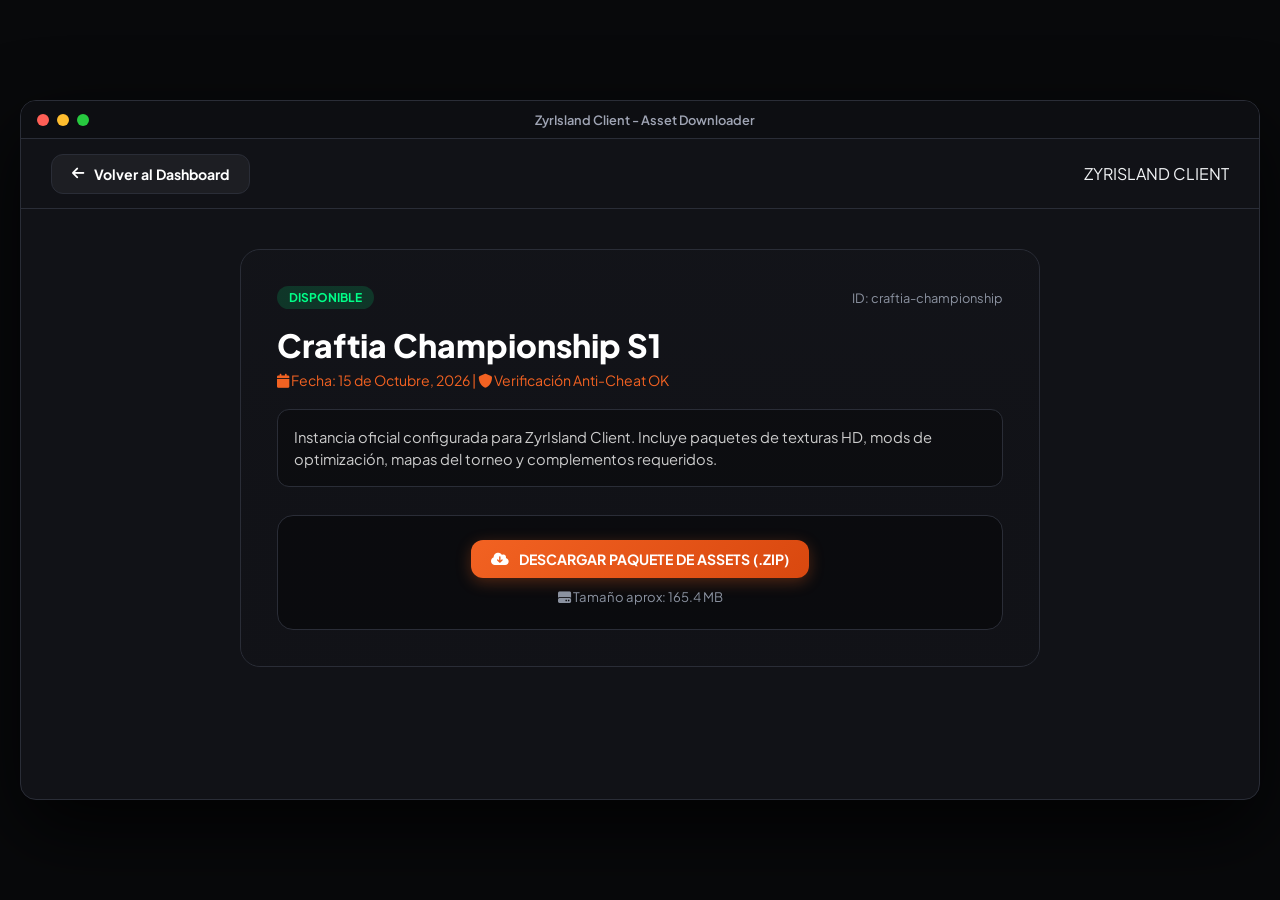
<file: craftia-championship.html>
<!DOCTYPE html>
<html lang="es">
<head>
    <meta charset="UTF-8">
    <meta name="viewport" content="width=device-width, initial-scale=1.0">
    <title>Craftia Championship - ZyrIsland Client</title>
    <link rel="stylesheet" href="../css/styles.css">
    <link href="https://fonts.googleapis.com/css2?family=Plus+Jakarta+Sans:wght@400;500;600;700;800&display=swap" rel="stylesheet">
    <link rel="stylesheet" href="https://cdnjs.cloudflare.com/ajax/libs/font-awesome/6.4.0/css/all.min.css">
</head>
<body class="steam-theme">
    <div id="system-status-overlay" class="system-status-overlay hidden">
        <div class="system-status-box">
            <div id="status-icon-box"></div>
            <h1 id="status-title" class="status-title-text">Cargando estado...</h1>
            <p id="status-message" class="status-message-text">Verificando conexión con los servidores.</p>
            <div id="status-time-badge" class="status-badge-time hidden"></div>
        </div>
    </div>

    <div class="app-window single-page-window fade-in-up">
        <div class="window-title-bar">
            <div class="window-controls">
                <span class="control-dot close"></span>
                <span class="control-dot minimize"></span>
                <span class="control-dot maximize"></span>
            </div>
            <div class="app-title-text"><i class="fa-solid fa-island-tropical"></i> ZyrIsland Client - Asset Downloader</div>
        </div>

        <header class="top-bar">
            <a href="../index.html" class="steam-btn btn-glass hover-bounce"><i class="fa-solid fa-arrow-left"></i> Volver al Dashboard</a>
            <div class="brand-title-small"><i class="fa-solid fa-island-tropical"></i> ZYRISLAND CLIENT</div>
        </header>

        <main class="download-page-canvas">
            <div class="steam-download-card scale-in" id="event-card-box">
                <div class="card-bg-overlay"></div>
                
                <div class="card-content">
                    <div class="card-top-tags">
                        <span class="status-pill green">DISPONIBLE</span>
                        <span class="code-id">ID: craftia-championship</span>
                    </div>

                    <h1 class="event-main-title">Craftia Championship S1</h1>
                    <p class="event-meta-info"><i class="fa-solid fa-calendar"></i> Fecha: 15 de Octubre, 2026 | <i class="fa-solid fa-shield"></i> Verificación Anti-Cheat OK</p>

                    <p class="event-description-text">
                        Instancia oficial configurada para ZyrIsland Client. Incluye paquetes de texturas HD, mods de optimización, mapas del torneo y complementos requeridos.
                    </p>

                    <div class="download-interactive-zone">
                        <div id="initial-download-view">
                            <button id="start-download-btn" class="steam-btn btn-orange btn-lg hover-lift">
                                <i class="fa-solid fa-cloud-arrow-down"></i> DESCARGAR PAQUETE DE ASSETS (.ZIP)
                            </button>
                            <span class="file-size-info"><i class="fa-solid fa-hard-drive"></i> Tamaño aprox: 165.4 MB</span>
                        </div>

                        <!-- Progress Bar Container -->
                        <div id="download-progress-view" class="progress-box hidden">
                            <div class="progress-info-header">
                                <span id="status-step-text" class="status-step"><i class="fa-solid fa-gear fa-spin"></i> Conectando con ZyrIsland...</span>
                                <span id="speed-indicator" class="speed-badge">0.0 MB/s</span>
                            </div>

                            <div class="bar-container">
                                <div class="bar-label-line">
                                    <span>Cargando paquete... / ZyrIsland software...</span>
                                    <span id="bar1-percent">0%</span>
                                </div>
                                <div class="progress-bar-outer">
                                    <div id="bar1-inner" class="progress-bar-inner bar-orange" style="width: 0%;"></div>
                                </div>
                            </div>

                            <div class="bar-container" style="margin-top: 16px;">
                                <div class="bar-label-line">
                                    <span>Tiempo Restante</span>
                                    <span id="timer-remaining">Calculando...</span>
                                </div>
                                <div class="progress-bar-outer">
                                    <div id="bar2-inner" class="progress-bar-inner bar-gradient" style="width: 0%;"></div>
                                </div>
                            </div>
                        </div>

                        <!-- Success View -->
                        <div id="download-success-view" class="success-box hidden fade-in">
                            <div class="success-icon bounce-icon"><i class="fa-solid fa-circle-check"></i></div>
                            <h3>¡Descarga Completada con Éxito!</h3>
                            <p>Los assets de <strong>ZyrIsland Client</strong> se han desempaquetado correctamente.</p>
                            <button class="steam-btn btn-glass" onclick="location.reload()"><i class="fa-solid fa-rotate-right"></i> Volver a Descargar</button>
                        </div>
                    </div>
                </div>
            </div>
        </main>
    </div>

    <script src="../js/config.js"></script>
    <script src="../js/security.js"></script>
    <script src="../js/app.js"></script>
    <script src="../js/downloader.js"></script>
</body>
</html>
</file>
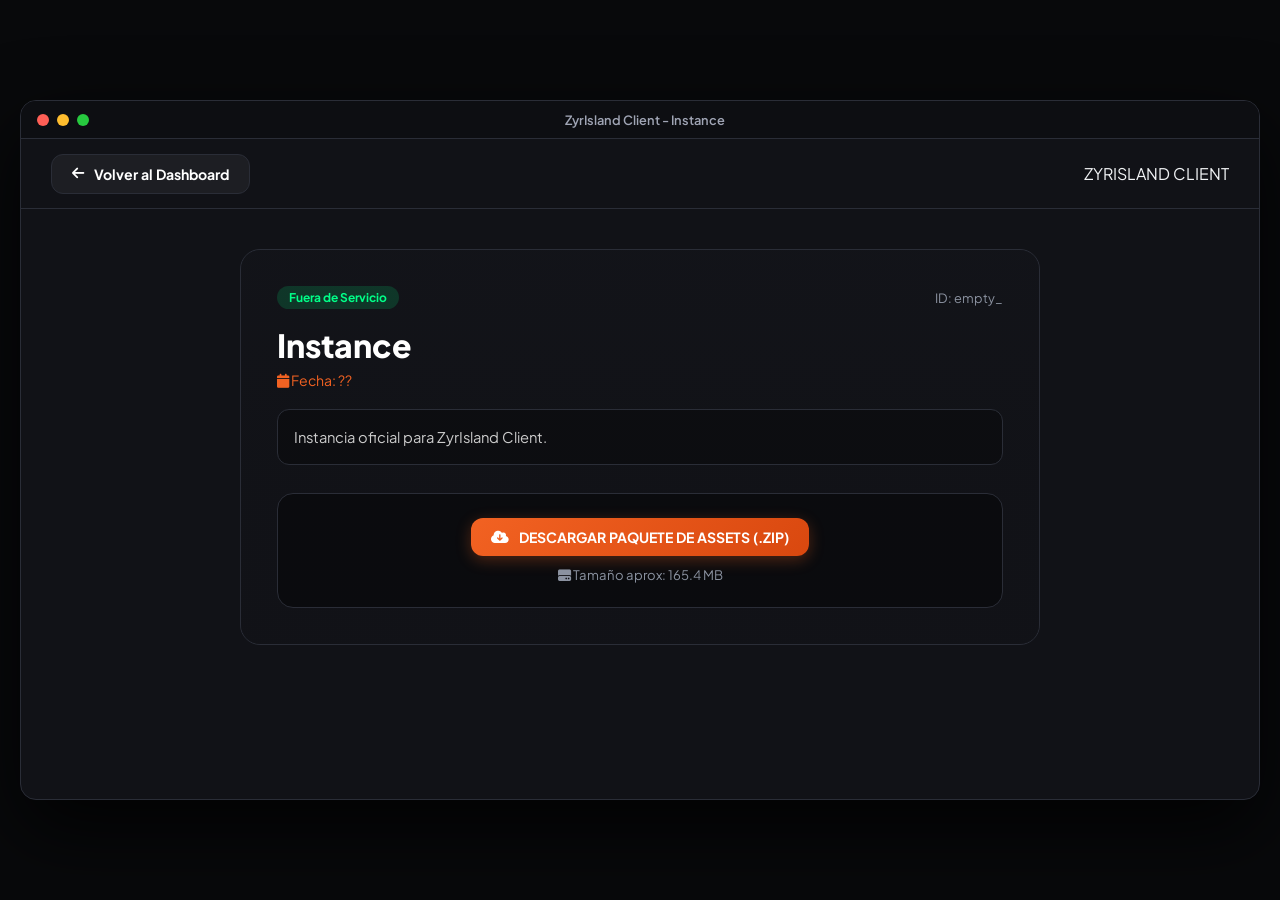
<file: empty_.html>
<!DOCTYPE html>
<html lang="es">
<head>
    <meta charset="UTF-8">
    <meta name="viewport" content="width=device-width, initial-scale=1.0">
    <title>Instance - ZyrIsland Client</title>
    <link rel="stylesheet" href="../css/styles.css">
    <link href="https://fonts.googleapis.com/css2?family=Plus+Jakarta+Sans:wght@400;500;600;700;800&display=swap" rel="stylesheet">
    <link rel="stylesheet" href="https://cdnjs.cloudflare.com/ajax/libs/font-awesome/6.4.0/css/all.min.css">
</head>
<body class="steam-theme">
    <div id="system-status-overlay" class="system-status-overlay hidden">
        <div class="system-status-box">
            <div id="status-icon-box"></div>
            <h1 id="status-title" class="status-title-text">Cargando estado...</h1>
            <p id="status-message" class="status-message-text">Verificando conexión con los servidores.</p>
            <div id="status-time-badge" class="status-badge-time hidden"></div>
        </div>
    </div>

    <div class="app-window single-page-window fade-in-up">
        <div class="window-title-bar">
            <div class="window-controls">
                <span class="control-dot close"></span>
                <span class="control-dot minimize"></span>
                <span class="control-dot maximize"></span>
            </div>
            <div class="app-title-text"><i class="fa-solid fa-island-tropical"></i> ZyrIsland Client - Instance</div>
        </div>

        <header class="top-bar">
            <a href="../index.html" class="steam-btn btn-glass hover-bounce"><i class="fa-solid fa-arrow-left"></i> Volver al Dashboard</a>
            <div class="brand-title-small"><i class="fa-solid fa-island-tropical"></i> ZYRISLAND CLIENT</div>
        </header>

        <main class="download-page-canvas">
            <div class="steam-download-card scale-in" id="event-card-box">
                <div class="card-bg-overlay"></div>
                
                <div class="card-content">
                    <div class="card-top-tags">
                        <span class="status-pill green">Fuera de Servicio</span>
                        <span class="code-id">ID: empty_</span>
                    </div>

                    <h1 class="event-main-title">Instance</h1>
                    <p class="event-meta-info"><i class="fa-solid fa-calendar"></i> Fecha: ?? </p>

                    <p class="event-description-text">
                        Instancia oficial para ZyrIsland Client.
                    </p>

                    <div class="download-interactive-zone">
                        <div id="initial-download-view">
                            <button id="start-download-btn" class="steam-btn btn-orange btn-lg hover-lift">
                                <i class="fa-solid fa-cloud-arrow-down"></i> DESCARGAR PAQUETE DE ASSETS (.ZIP)
                            </button>
                            <span class="file-size-info"><i class="fa-solid fa-hard-drive"></i> Tamaño aprox: 165.4 MB</span>
                        </div>

                        <!-- Progress Bar Container -->
                        <div id="download-progress-view" class="progress-box hidden">
                            <div class="progress-info-header">
                                <span id="status-step-text" class="status-step"><i class="fa-solid fa-gear fa-spin"></i> Conectando con ZyrIsland Services...</span>
                                <span id="speed-indicator" class="speed-badge">0.0 MB/s</span>
                            </div>

                            <div class="bar-container">
                                <div class="bar-label-line">
                                    <span>Cargando paquete... / ZyrIsland assets...</span>
                                    <span id="bar1-percent">0%</span>
                                </div>
                                <div class="progress-bar-outer">
                                    <div id="bar1-inner" class="progress-bar-inner bar-orange" style="width: 0%;"></div>
                                </div>
                            </div>

                            <div class="bar-container" style="margin-top: 16px;">
                                <div class="bar-label-line">
                                    <span>Tiempo Restante</span>
                                    <span id="timer-remaining">Calculando...</span>
                                </div>
                                <div class="progress-bar-outer">
                                    <div id="bar2-inner" class="progress-bar-inner bar-gradient" style="width: 0%;"></div>
                                </div>
                            </div>
                        </div>

                        <!-- Success View -->
                        <div id="download-success-view" class="success-box hidden fade-in">
                            <div class="success-icon bounce-icon"><i class="fa-solid fa-circle-check"></i></div>
                            <h3>¡Descarga Completada con Éxito!</h3>
                            <p>Los assets de <strong>ZyrIsland Client</strong> se han desempaquetado correctamente.</p>
                            <button class="steam-btn btn-glass" onclick="location.reload()"><i class="fa-solid fa-rotate-right"></i> Volver a Descargar</button>
                        </div>
                    </div>
                </div>
            </div>
        </main>
    </div>

    <script src="../js/config.js"></script>
    <script src="../js/security.js"></script>
    <script src="../js/app.js"></script>
    <script src="../js/downloader.js"></script>
</body>
</html>
</file>
<file: css/styles.css>
/* Steam Desktop App Redesign & Animations - ZyrIsland Client */
:root {
    --steam-dark-bg: #111217;
    --steam-card-bg: #1a1c23;
    --steam-sidebar-bg: #16171d;
    --steam-border: #2a2d37;
    
    --steam-orange: #f26222;
    --steam-red: #e63946;
    --steam-orange-gradient: linear-gradient(135deg, #f26222, #d9480f);
    --youtube-red-gradient: linear-gradient(135deg, #ff0000, #cc0000);
    
    --text-main: #f1f3f5;
    --text-muted: #8b92a0;
    --font-main: 'Plus Jakarta Sans', system-ui, sans-serif;
}

* { box-sizing: border-box; margin: 0; padding: 0; }

body.steam-theme {
    background-color: #08090b;
    color: var(--text-main);
    font-family: var(--font-main);
    min-height: 100vh;
    display: flex;
    justify-content: center;
    align-items: center;
    padding: 20px;
    overflow-x: hidden;
}

/* App Desktop Container Window */
.app-window {
    width: 100%; max-width: 1400px; height: 880px;
    background-color: var(--steam-dark-bg);
    border-radius: 16px; border: 1px solid var(--steam-border);
    box-shadow: 0 30px 80px rgba(0, 0, 0, 0.8);
    display: flex; flex-direction: column; overflow: hidden; position: relative;
}

.single-page-window { height: auto; min-height: 700px; }

/* Window Title Bar (Mac/Windows Native Feel) */
.window-title-bar {
    height: 38px;
    background: #0d0e12;
    border-bottom: 1px solid var(--steam-border);
    display: flex;
    align-items: center;
    padding: 0 16px;
    user-select: none;
    font-size: 0.8rem;
    color: var(--text-muted);
}

.window-controls {
    display: flex;
    gap: 8px;
    margin-right: 16px;
}

.control-dot {
    width: 12px; height: 12px; border-radius: 50%;
}
.control-dot.close { background: #ff5f56; }
.control-dot.minimize { background: #ffbd2e; }
.control-dot.maximize { background: #27c93f; }

.app-title-text { font-weight: 600; flex-grow: 1; text-align: center; margin-right: 60px; color: #a0a5b5; }
.app-status-badge { display: flex; align-items: center; gap: 6px; font-size: 0.72rem; color: #00ff88; font-weight: 700; }
.pulse-dot { width: 6px; height: 6px; background: #00ff88; border-radius: 50%; box-shadow: 0 0 8px #00ff88; animation: pulse 1.5s infinite; }

.app-body-container { display: flex; flex-grow: 1; overflow: hidden; }

/* Sidebar */
.app-sidebar {
    width: 240px; background-color: var(--steam-sidebar-bg);
    border-right: 1px solid var(--steam-border);
    display: flex; flex-direction: column; padding: 24px 18px; flex-shrink: 0;
}

.sidebar-brand { display: flex; align-items: center; gap: 12px; margin-bottom: 35px; padding-left: 6px; }
.brand-icon {
    width: 36px; height: 36px; background: var(--steam-orange-gradient);
    border-radius: 10px; display: flex; align-items: center; justify-content: center;
    font-size: 1.2rem; color: #fff; box-shadow: 0 4px 12px rgba(242, 98, 34, 0.4);
}
.brand-title { font-weight: 800; font-size: 1.15rem; letter-spacing: 1px; color: #fff; }

.sidebar-menu { display: flex; flex-direction: column; gap: 8px; flex-grow: 1; }
.menu-item {
    display: flex; align-items: center; gap: 14px; padding: 12px 16px;
    color: var(--text-muted); text-decoration: none; font-weight: 600;
    font-size: 0.92rem; border-radius: 12px; transition: all 0.25s cubic-bezier(0.2, 0.8, 0.2, 1);
}
.menu-item:hover { color: #fff; background: rgba(255, 255, 255, 0.05); transform: translateX(4px); }
.menu-item.active { color: #fff; background: rgba(242, 98, 34, 0.12); border-left: 3px solid var(--steam-orange); }
.menu-item.active i { color: var(--steam-orange); }
.sidebar-footer { padding-top: 20px; border-top: 1px solid var(--steam-border); }

/* Main Content Area */
.app-main-content { flex-grow: 1; display: flex; flex-direction: column; overflow: hidden; }

/* Top Header */
.top-bar {
    height: 70px; padding: 0 30px; display: flex;
    justify-content: space-between; align-items: center;
    border-bottom: 1px solid var(--steam-border);
}
.search-input-wrapper {
    background: #181a20; border: 1px solid var(--steam-border);
    border-radius: 20px; padding: 8px 18px; display: flex;
    align-items: center; gap: 12px; width: 380px; transition: border-color 0.2s;
}
.search-input-wrapper:focus-within { border-color: var(--steam-orange); }
.search-input-wrapper input { background: transparent; border: none; color: #fff; font-family: var(--font-main); font-size: 0.88rem; width: 100%; }
.search-input-wrapper input:focus { outline: none; }

.top-bar-actions { display: flex; align-items: center; gap: 16px; }

/* Notification Bell + Badge Animation */
.notif-bell-icon {
    position: relative; width: 38px; height: 38px; border-radius: 50%;
    background: #181a20; border: 1px solid var(--steam-border);
    display: flex; align-items: center; justify-content: center;
    color: var(--text-muted); cursor: pointer; transition: all 0.2s ease;
}
.notif-bell-icon:hover { color: #fff; border-color: #3e4252; transform: scale(1.05); }

.notif-badge-count {
    position: absolute; top: -3px; right: -3px; background: var(--steam-orange);
    color: #fff; font-size: 0.68rem; font-weight: 800; width: 20px; height: 20px;
    border-radius: 50%; display: flex; align-items: center; justify-content: center;
    box-shadow: 0 0 10px rgba(242, 98, 34, 0.6); animation: bounce 2s infinite;
}

.user-profile-widget {
    display: flex; align-items: center; gap: 10px; background: #181a20;
    padding: 4px 12px 4px 6px; border-radius: 30px; border: 1px solid var(--steam-border);
}
.user-avatar { width: 32px; height: 32px; border-radius: 50%; border: 2px solid var(--steam-orange); }
.user-info { display: flex; flex-direction: column; }
.user-name { font-weight: 700; font-size: 0.85rem; color: #fff; }
.user-role { font-size: 0.7rem; color: var(--text-muted); }
.logout-icon-btn { background: none; border: none; color: var(--text-muted); cursor: pointer; margin-left: 6px; transition: color 0.2s; }
.logout-icon-btn:hover { color: #ff4d4d; }

/* Buttons */
.steam-btn {
    border: none; padding: 10px 20px; font-family: var(--font-main);
    font-weight: 700; font-size: 0.88rem; border-radius: 12px;
    cursor: pointer; display: inline-flex; align-items: center;
    gap: 10px; transition: all 0.25s cubic-bezier(0.2, 0.8, 0.2, 1); text-decoration: none;
}
.btn-orange { background: var(--steam-orange-gradient); color: #fff; box-shadow: 0 4px 15px rgba(242, 98, 34, 0.3); }
.btn-red { background: var(--youtube-red-gradient); color: #fff; box-shadow: 0 4px 15px rgba(255, 0, 0, 0.4); }
.btn-accent { background: #252834; color: #fff; border: 1px solid var(--steam-border); }
.btn-glass { background: rgba(255, 255, 255, 0.05); color: #fff; border: 1px solid var(--steam-border); }
.btn-block { width: 100%; justify-content: center; }

/* Hover Animations */
.hover-lift:hover { transform: translateY(-3px); }
.hover-bounce:hover { transform: scale(1.04); }
.hover-rotate:hover i { transform: rotate(180deg); transition: transform 0.4s ease; }

/* Canvas */
.main-canvas { padding: 24px 30px; overflow-y: auto; flex-grow: 1; }
.tab-content.hidden-tab { display: none !important; }

/* Alert Banner */
.steam-alert {
    background: rgba(242, 98, 34, 0.1); border: 1px solid var(--steam-orange);
    border-radius: 14px; padding: 16px 20px; display: flex; gap: 16px;
    align-items: center; margin-bottom: 24px;
}
.steam-alert .alert-icon { font-size: 1.8rem; color: var(--steam-orange); }

/* Hero Showcase */
.hero-featured-section { display: grid; grid-template-columns: 1fr 300px; gap: 20px; margin-bottom: 30px; }

.hero-main-card.cynaka-hero-bg {
    height: 300px; border-radius: 20px; position: relative; overflow: hidden;
    background-image: url('https://yt3.googleusercontent.com/gjAY3N8H6NSs0PpTI6r5cc62uY2q0WR734FbEady9kWcnE0Lg2Yq9hSe8SrUFhfU0dt7cvZVPA=w1707-fcrop64=1,00005a57ffffa5a8-k-c0xffffffff-no-nd-rj?auto=format&fit=crop&w=1200&q=80');
    background-size: cover; background-position: center; display: flex;
    flex-direction: column; justify-content: space-between; padding: 24px;
    border: 1px solid var(--steam-border); transition: transform 0.4s ease;
}
.hero-overlay-gradient {
    position: absolute; top: 0; left: 0; right: 0; bottom: 0;
    background: linear-gradient(180deg, rgba(0,0,0,0.3) 0%, rgba(17, 18, 23, 0.95) 100%); z-index: 1;
}
.hero-tags { position: relative; z-index: 2; display: flex; gap: 8px; }
.tag-pill {
    background: rgba(0, 0, 0, 0.6); backdrop-filter: blur(8px);
    border: 1px solid rgba(255, 255, 255, 0.15); padding: 4px 12px;
    border-radius: 16px; font-size: 0.75rem; font-weight: 600; color: #eee;
}
.gold-pill { border-color: #ffbe00; color: #ffbe00; }
.hero-bottom-info { position: relative; z-index: 2; }
.hero-title { font-size: 1.8rem; font-weight: 800; color: #fff; margin-bottom: 6px; }
.hero-desc { font-size: 0.88rem; color: #ccc; max-width: 550px; margin-bottom: 12px; line-height: 1.4; }
.sub-badge { font-size: 0.85rem; font-weight: 700; color: #ff4d4d; }

.hero-side-card.cynaka-side-bg {
    background: linear-gradient(145deg, #8b0000, #330000);
    border-radius: 20px; padding: 24px; display: flex;
    flex-direction: column; justify-content: space-between;
    border: 1px solid rgba(255, 0, 0, 0.2); box-shadow: 0 10px 25px rgba(255, 0, 0, 0.2);
}
.float-card { animation: float 4s ease-in-out infinite; }

@keyframes float {
    0% { transform: translateY(0px); }
    50% { transform: translateY(-6px); }
    100% { transform: translateY(0px); }
}

.event-status-badge { background: rgba(255, 255, 255, 0.2); padding: 4px 10px; border-radius: 12px; font-size: 0.7rem; font-weight: 800; color: #fff; }

/* Grid Sections */
.section-title-row { display: flex; justify-content: space-between; align-items: center; margin-bottom: 18px; }
.section-subtitle { font-size: 0.85rem; color: var(--text-muted); }
.sync-status-indicator { font-size: 0.8rem; color: var(--text-muted); display: flex; align-items: center; gap: 6px; }
.sync-status-indicator .dot { width: 8px; height: 8px; background: #00ff88; border-radius: 50%; box-shadow: 0 0 8px #00ff88; }

.events-steam-grid { display: grid; grid-template-columns: repeat(4, 1fr); gap: 18px; }
.steam-event-card {
    background: var(--steam-card-bg); border: 1px solid var(--steam-border);
    border-radius: 16px; overflow: hidden; display: flex; flex-direction: column; transition: all 0.3s ease;
}
.steam-event-card:hover { transform: translateY(-5px); border-color: var(--steam-orange); box-shadow: 0 12px 28px rgba(0,0,0,0.5); }
.card-image-box { height: 160px; background-size: cover; background-position: center; position: relative; }
.card-badge-top { position: absolute; top: 10px; right: 10px; background: rgba(0,0,0,0.75); padding: 3px 10px; border-radius: 10px; font-size: 0.7rem; font-weight: 700; color: var(--steam-orange); }
.card-info-box { padding: 16px; display: flex; flex-direction: column; flex-grow: 1; }
.card-title { font-size: 0.98rem; font-weight: 700; margin-bottom: 4px; color: #fff; }
.card-date { font-size: 0.78rem; color: var(--steam-orange); margin-bottom: 8px; }
.card-desc { font-size: 0.82rem; color: var(--text-muted); line-height: 1.4; margin-bottom: 14px; flex-grow: 1; }

/* Library & Community */
.library-events-list { display: flex; flex-direction: column; gap: 16px; }
.library-item-card {
    background: var(--steam-card-bg); border: 1px solid var(--steam-border);
    border-radius: 16px; padding: 20px; display: flex; gap: 20px; align-items: center; transition: border-color 0.2s;
}
.library-item-card:hover { border-color: var(--steam-orange); }
.library-item-img { width: 140px; height: 90px; border-radius: 12px; background-size: cover; background-position: center; flex-shrink: 0; }
.library-item-details { flex-grow: 1; }
.library-item-details h3 { font-size: 1.1rem; color: #fff; margin-bottom: 4px; }
.library-item-details p { font-size: 0.85rem; color: var(--text-muted); margin-bottom: 8px; }

.community-grid { display: grid; grid-template-columns: repeat(auto-fill, minmax(260px, 1fr)); gap: 18px; }
.user-card {
    background: var(--steam-card-bg); border: 1px solid var(--steam-border);
    border-radius: 16px; padding: 18px; display: flex; align-items: center; gap: 16px;
    transition: all 0.25s ease;
}
.user-card:hover { transform: translateY(-3px); border-color: var(--steam-orange); }
.user-head-avatar { width: 50px; height: 50px; border-radius: 10px; border: 2px solid var(--steam-border); background: #111217; }
.user-card-info h4 { font-size: 0.98rem; font-weight: 700; color: #fff; margin-bottom: 4px; }
.role-badge { display: inline-block; padding: 3px 10px; border-radius: 12px; font-size: 0.72rem; font-weight: 700; text-transform: uppercase; }
.role-admin { background: rgba(230, 57, 70, 0.2); color: #ff4d4d; border: 1px solid #ff4d4d; }
.role-vip { background: rgba(255, 190, 0, 0.2); color: #ffbe00; border: 1px solid #ffbe00; }
.role-player { background: rgba(0, 240, 255, 0.15); color: #00f0ff; border: 1px solid #00f0ff; }
.role-banned { background: rgba(255, 255, 255, 0.1); color: #888; border: 1px solid #555; }

/* Drawer & Notifications Read/Unread State */
.notification-drawer {
    position: absolute; top: 110px; right: 20px; width: 340px; max-height: 520px;
    background: #181a20; border: 1px solid var(--steam-border); border-radius: 16px;
    box-shadow: 0 20px 40px rgba(0,0,0,0.8); z-index: 100; padding: 16px; display: flex; flex-direction: column;
}

.drawer-header { display: flex; justify-content: space-between; align-items: center; margin-bottom: 12px; padding-bottom: 8px; border-bottom: 1px solid var(--steam-border); }
.drawer-header h3 { font-size: 0.95rem; color: #fff; }
.drawer-actions { display: flex; align-items: center; gap: 10px; }
.text-action-btn { background: none; border: none; color: var(--steam-orange); font-size: 0.75rem; font-weight: 700; cursor: pointer; }
.text-action-btn:hover { text-decoration: underline; }
.drawer-close { background: none; border: none; color: var(--text-muted); font-size: 1.4rem; cursor: pointer; }

.drawer-feed { display: flex; flex-direction: column; gap: 10px; overflow-y: auto; }

/* Unread vs Read Notification Item Styling */
.notif-item {
    background: rgba(255, 255, 255, 0.02);
    border-left: 3px solid #555;
    padding: 12px; border-radius: 0 8px 8px 0;
    transition: all 0.2s;
    cursor: pointer;
    position: relative;
}

.notif-item.unread-notif {
    background: rgba(242, 98, 34, 0.08);
    border-left-color: var(--steam-orange);
}

.notif-item.unread-notif::after {
    content: '';
    position: absolute;
    top: 12px; right: 12px;
    width: 7px; height: 7px;
    background: var(--steam-orange);
    border-radius: 50%;
    box-shadow: 0 0 6px var(--steam-orange);
}

.notif-header { display: flex; justify-content: space-between; font-size: 0.7rem; color: var(--text-muted); margin-bottom: 4px; }
.notif-title { font-weight: 700; font-size: 0.85rem; color: #fff; margin-bottom: 2px; }
.notif-msg { font-size: 0.8rem; color: #ccc; }

/* Modals */
.modal-overlay { position: fixed; top: 0; left: 0; width: 100vw; height: 100vh; background: rgba(0, 0, 0, 0.8); backdrop-filter: blur(6px); display: flex; justify-content: center; align-items: center; z-index: 1000; }
.steam-modal { background: #181a20; border: 1px solid var(--steam-border); border-radius: 20px; width: 90%; max-width: 400px; padding: 30px; position: relative; box-shadow: 0 20px 50px rgba(0,0,0,0.8); }
.modal-close { position: absolute; top: 14px; right: 18px; background: none; border: none; color: var(--text-muted); font-size: 1.6rem; cursor: pointer; }
.modal-logo { width: 44px; height: 44px; background: var(--steam-orange-gradient); border-radius: 12px; display: flex; align-items: center; justify-content: center; font-size: 1.4rem; color: #fff; margin: 0 auto 12px auto; }
.modal-header { text-align: center; margin-bottom: 20px; }
.modal-header h2 { font-size: 1.1rem; color: #fff; margin-bottom: 4px; }
.modal-header p { font-size: 0.8rem; color: var(--text-muted); }

.form-group { margin-bottom: 16px; }
.form-group label { display: block; font-size: 0.82rem; font-weight: 600; margin-bottom: 6px; color: #ccc; }
.form-group input { width: 100%; padding: 12px; background: #111217; border: 1px solid var(--steam-border); border-radius: 10px; color: #fff; font-family: var(--font-main); }
.login-error { background: rgba(255, 77, 77, 0.15); border: 1px solid #ff4d4d; color: #ff9999; padding: 10px; border-radius: 8px; font-size: 0.82rem; margin-bottom: 14px; text-align: center; }

.system-status-overlay {
    position: fixed; top: 0; left: 0; width: 100vw; height: 100vh;
    background: #08090b; z-index: 9999999; display: flex;
    flex-direction: column; align-items: center; justify-content: center;
    text-align: center; padding: 30px; user-select: none;
}
.system-status-box {
    max-width: 500px; background: #15171e; border: 1px solid var(--steam-border);
    border-radius: 20px; padding: 40px 30px; box-shadow: 0 25px 50px rgba(0,0,0,0.9);
    display: flex; flex-direction: column; align-items: center; gap: 16px;
}
.status-icon-giant { font-size: 3.5rem; margin-bottom: 8px; }
.status-icon-offline { color: #ff4d4d; }
.status-icon-no-wifi { color: #e63946; animation: wifiPulse 2s infinite; }
.status-icon-maintenance { color: #ffbe00; animation: pulse 2s infinite; }
.status-icon-update { color: #f26222; animation: spin 2s linear infinite; }

.status-title-text { font-size: 1.5rem; font-weight: 900; color: #fff; letter-spacing: 0.5px; }
.status-message-text { font-size: 0.9rem; color: var(--text-muted); line-height: 1.5; }
.status-badge-time { background: rgba(255,255,255,0.06); border: 1px solid var(--steam-border); padding: 6px 14px; border-radius: 20px; font-size: 0.8rem; color: var(--text-main); font-weight: 700; }

.download-page-canvas { padding: 40px 20px; display: flex; justify-content: center; }
.steam-download-card { background: var(--steam-card-bg); border: 1px solid var(--steam-border); border-radius: 20px; max-width: 800px; width: 100%; position: relative; overflow: hidden; background-size: cover; background-position: center; }
.card-bg-overlay { position: absolute; top: 0; left: 0; right: 0; bottom: 0; background: linear-gradient(180deg, rgba(17, 18, 23, 0.85) 0%, rgba(17, 18, 23, 0.98) 60%); z-index: 1; }
.card-content { position: relative; z-index: 2; padding: 36px; }
.card-top-tags { display: flex; justify-content: space-between; align-items: center; margin-bottom: 16px; }
.status-pill { background: rgba(0, 255, 136, 0.15); color: #00ff88; padding: 4px 12px; border-radius: 12px; font-size: 0.75rem; font-weight: 700; }
.code-id { font-size: 0.8rem; color: var(--text-muted); }
.event-main-title { font-size: 2rem; font-weight: 800; color: #fff; margin-bottom: 6px; }
.event-meta-info { font-size: 0.88rem; color: var(--steam-orange); margin-bottom: 20px; }
.event-description-text { font-size: 0.92rem; color: #ccc; line-height: 1.5; margin-bottom: 28px; background: rgba(0,0,0,0.3); padding: 16px; border-radius: 12px; border: 1px solid var(--steam-border); }
.download-interactive-zone { text-align: center; background: rgba(0, 0, 0, 0.4); padding: 24px; border-radius: 16px; border: 1px solid var(--steam-border); }
.file-size-info { display: block; margin-top: 10px; font-size: 0.82rem; color: var(--text-muted); }

.progress-box { text-align: left; }
.progress-info-header { display: flex; justify-content: space-between; margin-bottom: 16px; font-size: 0.85rem; }
.status-step { color: #fff; }
.speed-badge { color: var(--steam-orange); font-weight: 700; }
.bar-container { background: rgba(255,255,255,0.03); padding: 12px; border-radius: 10px; border: 1px solid var(--steam-border); }
.bar-label-line { display: flex; justify-content: space-between; font-size: 0.78rem; font-weight: 600; color: var(--text-muted); margin-bottom: 6px; }
.progress-bar-outer { width: 100%; height: 12px; background: #111217; border-radius: 10px; overflow: hidden; }
.progress-bar-inner { height: 100%; width: 0%; border-radius: 10px; transition: width 0.15s linear; }
.bar-orange { background: var(--steam-orange-gradient); }
.bar-gradient { background: linear-gradient(90deg, #e63946, #f26222); }
.success-box { text-align: center; padding: 20px 0; }
.success-icon { font-size: 3rem; color: #00ff88; margin-bottom: 10px; }
.bounce-icon { animation: bounce 1.2s infinite; }

/* Smooth Animation Utilities */
.fade-in { animation: fadeIn 0.4s ease forwards; }
.fade-in-up { animation: fadeInUp 0.5s ease forwards; }
.scale-in { animation: scaleIn 0.3s ease forwards; }
.slide-in-right { animation: slideInRight 0.3s cubic-bezier(0.2, 0.8, 0.2, 1) forwards; }

@keyframes fadeIn { from { opacity: 0; } to { opacity: 1; } }
@keyframes fadeInUp { from { opacity: 0; transform: translateY(15px); } to { opacity: 1; transform: translateY(0); } }
@keyframes scaleIn { from { opacity: 0; transform: scale(0.94); } to { opacity: 1; transform: scale(1); } }
@keyframes slideInRight { from { opacity: 0; transform: translateX(20px); } to { opacity: 1; transform: translateX(0); } }
@keyframes bounce { 0%, 100% { transform: translateY(0); } 50% { transform: translateY(-4px); } }

.system-status-overlay {
    position: fixed; top: 0; left: 0; width: 100vw; height: 100vh;
    background: #08090b; z-index: 9999999; display: flex;
    flex-direction: column; align-items: center; justify-content: center;
    text-align: center; padding: 30px; user-select: none;
}
.system-status-box {
    max-width: 500px; background: #15171e; border: 1px solid var(--steam-border);
    border-radius: 20px; padding: 40px 30px; box-shadow: 0 25px 50px rgba(0,0,0,0.9);
    display: flex; flex-direction: column; align-items: center; gap: 16px;
}
.status-icon-giant { font-size: 3.5rem; margin-bottom: 8px; }
.status-icon-offline { color: #ff4d4d; }
.status-icon-maintenance { color: #ffbe00; animation: pulse 2s infinite; }
.status-icon-update { color: #f26222; animation: spin 2s linear infinite; }

.status-title-text { font-size: 1.5rem; font-weight: 900; color: #fff; letter-spacing: 0.5px; }
.status-message-text { font-size: 0.9rem; color: var(--text-muted); line-height: 1.5; }
.status-badge-time { background: rgba(255,255,255,0.06); border: 1px solid var(--steam-border); padding: 6px 14px; border-radius: 20px; font-size: 0.8rem; color: var(--text-main); font-weight: 700; }

@keyframes spin { 0% { transform: rotate(0deg); } 100% { transform: rotate(360deg); } }
@keyframes pulse { 0% { transform: scale(1); } 50% { transform: scale(1.1); } 100% { transform: scale(1); } }
@keyframes wifiPulse { 0% { opacity: 0.4; } 50% { opacity: 1; } 100% { opacity: 0.4; } }

.hidden { display: none !important; }

/* Responsive Adjustments */
@media (max-width: 1200px) {
    .events-steam-grid { grid-template-columns: repeat(2, 1fr); }
    .hero-featured-section { grid-template-columns: 1fr; }
    .hero-side-card { height: 180px; }
}

@media (max-width: 768px) {
    .app-window { height: auto; border-radius: 0; }
    .app-body-container { flex-direction: column; }
    .app-sidebar { width: 100%; padding: 16px; }
    .search-input-wrapper { width: 100%; }
    .top-bar { flex-direction: column; height: auto; padding: 16px; gap: 12px; }
    .events-steam-grid { grid-template-columns: 1fr; }
    .library-item-card { flex-direction: column; }
    .library-item-img { width: 100%; height: 140px; }
}
</file>
